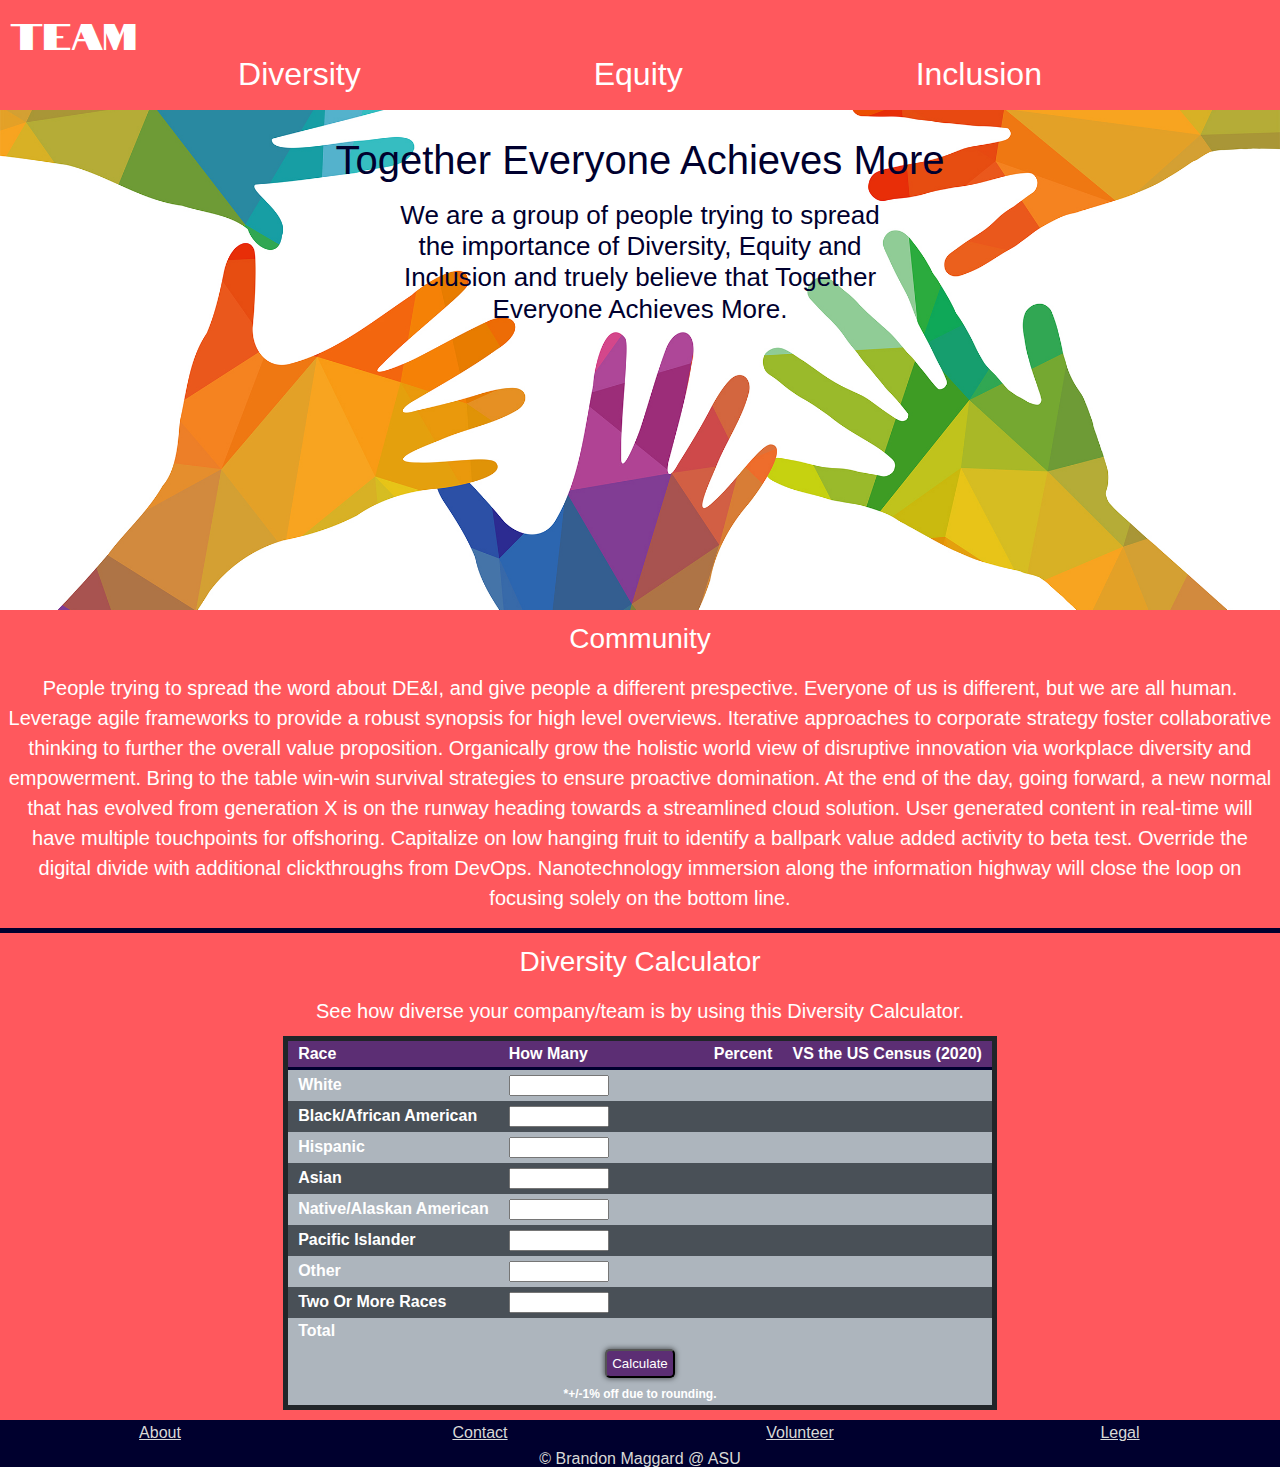
<file: index.html>
<!DOCTYPE html>
<html lang="en">
	<head>
        <!--
            GIT 417: TEAM DE&I (Case Project 1|Home Page)
            Author: Brandon Maggard
            Date: 18 Jan 2022
        -->
		<title>TEAM | DE&I</title>
		<meta charset="utf-8">
		<link rel="stylesheet" href="styles.css">
		<meta name="author" content="Brandon Maggard">
        <meta name="viewport" content="width=device-width,initial-scale=1">
        <meta name="description" content="Together Everyone Achieves More (TEAM)! We are a group of people trying to spread the importance of Diversity, Equity and Inclusion and truely believe that Together Everyone Achieves More.">
        <!--Google font link-->
        <link rel="preconnect" href="https://fonts.googleapis.com">
        <link rel="preconnect" href="https://fonts.gstatic.com" crossorigin>
        <link href="https://fonts.googleapis.com/css2?family=Notable&display=swap" rel="stylesheet">
        <!--Favicon image-->
        <link rel="shortcut icon" href="diversity.ico" type="image/x-icon">
        <link rel="icon" href="diversity.ico" type="image/x-icon">
        <script src="modernizr.custom.05819.js"></script>
    </head>
    <body>
        <div id="wrapper">
            <header>
                <h1><a href="index.html">TEAM</a></h1>
                <nav>
                    <h2 class="breadcrumb">Navigation</h2>
                    <ul>
                        <li><a href="diversity.html">Diversity</a></li>
                        <li><a href="equity.html">Equity</a></li>
                        <li><a href="inclusion.html">Inclusion</a></li>
                    </ul>
                </nav>
            </header>
            <main>
                <section id="splash">
                    <h2>Together Everyone Achieves More</h2>
                    <p>We are a group of people trying to spread the importance of Diversity, Equity and Inclusion and truely believe that Together Everyone Achieves More.</p>
                </section>
                <section>
                    <h3>Community</h3>
                    <p>People trying to spread the word about DE&I, and give people a different prespective. Everyone of us is different, but we are all human. Leverage agile frameworks to provide a robust synopsis for high level overviews. Iterative approaches to corporate strategy foster collaborative thinking to further the overall value proposition. Organically grow the holistic world view of disruptive innovation via workplace diversity and empowerment. Bring to the table win-win survival strategies to ensure proactive domination. At the end of the day, going forward, a new normal that has evolved from generation X is on the runway heading towards a streamlined cloud solution. User generated content in real-time will have multiple touchpoints for offshoring. Capitalize on low hanging fruit to identify a ballpark value added activity to beta test. Override the digital divide with additional clickthroughs from DevOps. Nanotechnology immersion along the information highway will close the loop on focusing solely on the bottom line.</p>

                    <h3>Diversity Calculator</h3>
                    <p>See how diverse your company/team is by using this Diversity Calculator.</p>

                    <div id="videoBox">
                        <table>
                            <thead>
                                <tr>
                                    <th>Race</th>
                                    <th>How Many</th>
                                    <th>Percent</th>
                                    <th>VS the US Census (2020)</th>
                                </tr>
                            </thead>
                            <tbody>
                                <tr>
                                    <td>White</td>
                                    <td><input type="number" id="whiteNum"></td>
                                    <td id="whitePercent"></td>
                                    <td id="whiteCensus"></td>
                                </tr>
                                <tr>
                                    <td>Black/African American</td>
                                    <td><input type="number" id="blackNum"></td>     
                                    <td id="blackPercent"></td>
                                    <td id="blackCensus"></td>                     
                                </tr>
                                <tr>
                                    <td>Hispanic</td>
                                    <td><input type="number" id="hispanicNum"></td>
                                    <td id="hispanicPercent"></td>
                                    <td id="hispanicCensus"></td>
                                </tr>
                                <tr>
                                    <td>Asian</td>
                                    <td><input type="number" id="asianNum"></td>
                                    <td id="asianPercent"></td>
                                    <td id="asianCensus"></td>
                                </tr>
                                <tr>
                                    <td>Native/Alaskan American</td>
                                    <td><input type="number" id="nativeNum"></td>
                                    <td id="nativePercent"></td>
                                    <td id="nativeCensus"></td>
                                </tr>
                                <tr>
                                    <td>Pacific Islander</td>
                                    <td><input type="number" id="pacificNum"></td>
                                    <td id="pacificPercent"></td>
                                    <td id="pacificCensus"></td>
                                </tr>
                                <tr>
                                    <td>Other</td>
                                    <td><input type="number" id="otherNum"></td>
                                    <td id="otherPercent"></td>
                                    <td id="otherCensus"></td>
                                </tr>
                                <tr>
                                    <td>Two Or More Races</td>
                                    <td><input type="number" id="twoNum"></td>
                                    <td id="twoPercent"></td>
                                    <td id="twoCensus"></td>
                                </tr>
                            </tbody>
                            <tfoot>
                                <tr>
                                    <td>Total</td>                           
                                    <td id="totalNum"></td>
                                    <td id="totalPercent"></td>
                                    <td></td>
                                </tr>
                                <tr>
                                    <td colspan="4"><button type="button" id="button">Calculate</button></td>
                                </tr>
                                <tr>
                                    <td colspan="4">*+/-1% off due to rounding.</td>
                                </tr>
                            </tfoot>
                        </table>
                    </div>
                </section>
                <footer>
                    <ul>
                        <li><a href="#">About</a></li>
                        <li><a href="contact.html">Contact</a></li>
                        <li><a href="#">Volunteer</a></li>
                        <li><a href="legal.html">Legal</a></li>
                    </ul>
                    <p><small>&copy; Brandon Maggard @ ASU</small></p>
                </footer>
            </main>
        </div>
        <!-- Script that will give a total and percent based on the users input for how much diversity they have based off race-->
        <script>
            function diverCalc () {
                // Setting the variables based on the users input into the table
                var white = document.getElementById("whiteNum").value;
                var black = document.getElementById("blackNum").value;
                var hispanic = document.getElementById("hispanicNum").value;
                var asian = document.getElementById("asianNum").value;
                var native = document.getElementById("nativeNum").value;
                var pacific = document.getElementById("pacificNum").value;
                var other = document.getElementById("otherNum").value;
                var two = document.getElementById("twoNum").value;
                // Calculating the total number of people they input for each race
                var total = +white + +black + +hispanic + +asian + +native + +pacific + +other + +two;
                document.getElementById("totalNum").innerHTML = total;
                // Setting variables and getting the percent for each race by using an equation and then placing it in the final block
                var whiteP = Math.round((+white / +total) * 100);
                document.getElementById("whitePercent").innerHTML = whiteP + "%";
                var blackP = Math.round((+black / +total) * 100);
                document.getElementById("blackPercent").innerHTML = blackP + "%";
                var hispanicP = Math.round((+hispanic / +total) * 100);
                document.getElementById("hispanicPercent").innerHTML = hispanicP + "%";
                var asianP = Math.round((+asian / +total) * 100);
                document.getElementById("asianPercent").innerHTML = asianP + "%";
                var nativeP = Math.round((+native / +total) * 100);
                document.getElementById("nativePercent").innerHTML = nativeP + "%";
                var pacificP = Math.round((+pacific / +total) * 100);
                document.getElementById("pacificPercent").innerHTML = pacificP + "%";
                var otherP = Math.round((+other / +total) * 100);
                document.getElementById("otherPercent").innerHTML = otherP + "%";
                var twoP = Math.round((+two / +total) * 100);
                document.getElementById("twoPercent").innerHTML = twoP + "%";

                //Series of if/if else statement to determine if the user's team/company is at/above/below the national average according to the US Census 2020
                if (whiteP === 58) {
                    document.getElementById("whiteCensus").innerHTML = "You are at the national average of 58%";
                } else if (whiteP > 58){
                    document.getElementById("whiteCensus").innerHTML = "You are above the national average of 58%";
                } else {
                    document.getElementById("whiteCensus").innerHTML = "You are below the national average of 58%";
                }

                if (blackP === 12) {
                    document.getElementById("blackCensus").innerHTML = "You are at the national average of 12%";
                } else if (blackP > 12) {
                    document.getElementById("blackCensus").innerHTML = "You are above the national average of 12%";
                } else {
                    document.getElementById("blackCensus").innerHTML = "You are below the national average of 12%";
                }

                if (hispanicP === 19) {
                    document.getElementById("hispanicCensus").innerHTML = "You are at the national average of 19%";
                } else if (hispanicP > 19) {
                    document.getElementById("hispanicCensus").innerHTML = "You are above the national average of 19%";
                } else {
                    document.getElementById("hispanicCensus").innerHTML = "You are below the national average of 19%"
                }

                if (asianP === 6) {
                    document.getElementById("asianCensus").innerHTML = "You are at the national average of 6%";
                } else if (asianP > 6) {
                    document.getElementById("asianCensus").innerHTML = "You are above the national average of 6%";
                } else {
                    document.getElementById("asianCensus").innerHTML = "You are below the national average of 6%";
                }

                if (nativeP === 1) {
                    document.getElementById("nativeCensus").innerHTML = "You are at the national average of 1%";
                } else if (nativeP > 1) {
                    document.getElementById("nativeCensus").innerHTML = "You are above the national average of 1%";
                } else {
                    document.getElementById("nativeCensus").innerHTML = "You are below the national average of 1%";
                }

                if (pacificP === 1) {
                    document.getElementById("pacificCensus").innerHTML = "You are at the national average of 1%";
                } else if (pacificP > 1) {
                    document.getElementById("pacificCensus").innerHTML = "You are above the national average of 1%";
                } else {
                    document.getElementById("pacificCensus").innerHTML = "You are below the national average of 1%";
                }

                if (otherP === 1) {
                    document.getElementById("otherCensus").innerHTML = "You are at the national average of 1%";
                } else if (otherP > 1) {
                    document.getElementById("otherCensus").innerHTML = "You are above the national average of 1%";
                } else {
                    document.getElementById("otherCensus").innerHTML = "You are below the national average of 1%";
                }

                if (twoP === 1) {
                    document.getElementById("twoCensus").innerHTML = "You are at the national average of 1%";
                } else if (twoP > 1) {
                    document.getElementById("twoCensus").innerHTML = "You are above the national average of 1%";
                } else {
                    document.getElementById("twoCensus").innerHTML = "You are below the national average of 1%";
                }
            }
            // To allow the user to execute the equation by clicking on the calculate button
            document.getElementById("button").
            addEventListener("click", diverCalc, false);
        </script>
    </body>
</html>
</file>
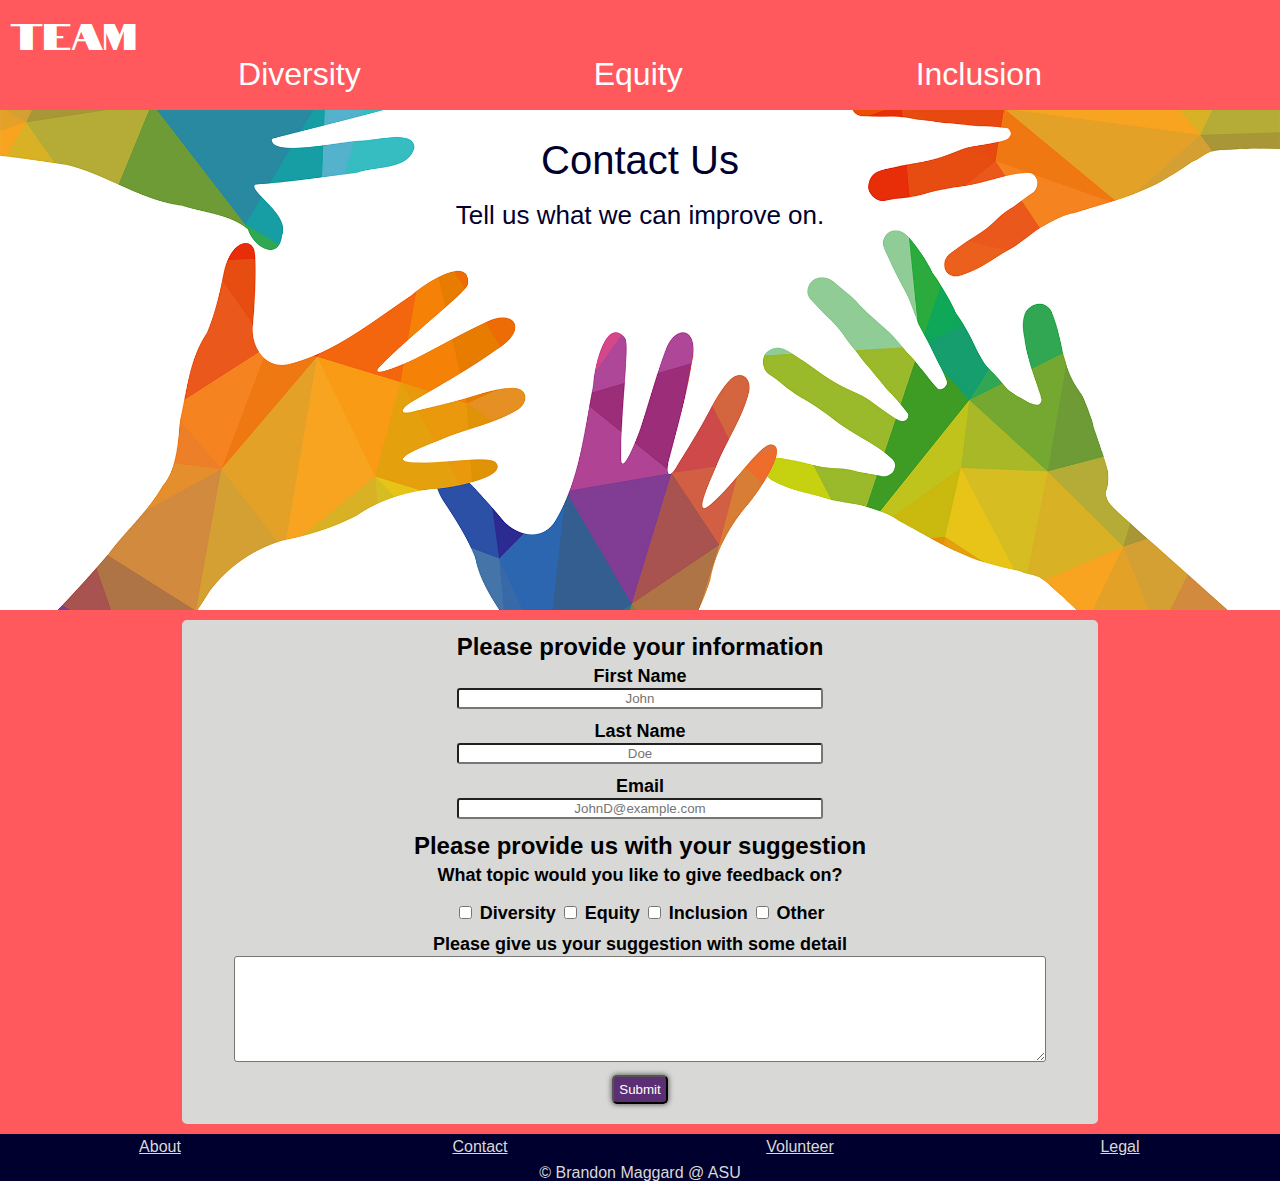
<file: contact.html>
<!DOCTYPE html>
<html lang="en">
	<head>
        <!--
            GIT 417: TEAM DE&I (Case Project 1|Home Page)
            Author: Brandon Maggard
            Date: 4 Feb 2022
        -->
		<title>TEAM | DE&I</title>
		<meta charset="utf-8">
		<link rel="stylesheet" href="styles.css">
		<meta name="author" content="Brandon Maggard">
        <meta name="viewport" content="width=device-width,initial-scale=1">
        <meta name="description" content="Together Everyone Achieves More (TEAM)! We are a group of people trying to spread the importance of Diversity, Equity and Inclusion and truely believe that Together Everyone Achieves More.">
        <!--Google font link-->
        <link rel="preconnect" href="https://fonts.googleapis.com">
        <link rel="preconnect" href="https://fonts.gstatic.com" crossorigin>
        <link href="https://fonts.googleapis.com/css2?family=Notable&display=swap" rel="stylesheet">
        <!--Favicon image-->
        <link rel="shortcut icon" href="diversity.ico" type="image/x-icon">
        <link rel="icon" href="diversity.ico" type="image/x-icon">
        <script src="modernizr.custom.05819.js"></script>
    </head>
    <body>
        <div id="wrapper">
            <header>
                <h1><a href="index.html">TEAM</a></h1>
                <nav>
                    <h2 class="breadcrumb">Navigation</h2>
                    <ul>
                        <li><a href="diversity.html">Diversity</a></li>
                        <li><a href="equity.html">Equity</a></li>
                        <li><a href="inclusion.html">Inclusion</a></li>
                    </ul>
                </nav>
            </header>
            <main>
                <section id="splash">
                    <h2>Contact Us</h2>
                    <p>Tell us what we can improve on.</p>                
                </section>
                    <div id="videoBox">
                        <form id="feedbackForm" action="#" novalidate="novalidate">
                            <fieldset>
                                <legend>Please provide your information</legend>
                                <label for="fName">First Name</label>
                                <div class="center">
                                    <input type="text" id="fName" name="fName" placeholder="John"><br><span id="errorFirst"></span>
                                </div>

                                <label for="lName">Last Name</label>
                                <div class="center">
                                    <input type="text" id="lName" name="lName" placeholder="Doe"><br><span id="errorLast"></span>
                                </div>

                                <label for="email">Email</label>
                                <div class="center">
                                    <input type="email" id="email" name="email" placeholder="JohnD@example.com"><br><span id="errorEmail"></span>
                                </div>
                            </fieldset>
                            <fieldset>
                                <legend>Please provide us with your suggestion</legend>
                                <div class="center">
                                    <label>What topic would you like to give feedback on?</label><br><span id="errorTopic"></span>
                    
                                    <input type="checkbox" id="diversityCB" name="diversityCB" value="Diversity">
                                    <label for="diversityCB" id="diversityLabel">Diversity</label>

                                    <input type="checkbox" id="equityCB" name="equityCB" value="Equity">
                                    <label for="equityCB" id="equityLabel">Equity</label>

                                    <input type="checkbox" id="inclusionCB" name="inclusionCB" value="Inclusion">
                                    <label for="inclusionCB" id="inclusionLabel">Inclusion</label>

                                    <input type="checkbox" id="otherCB" name="otherCB" value="Other">
                                    <label for="otherCB" id="otherLabel">Other</label><br>
                                </div>

                                <label for="comments">Please give us your suggestion with some detail</label>
                                <div class="center">
                                    <textarea id="comments" name="comments"></textarea><br>
                                    <span id="errorText"></span>
                                </div>
                            </fieldset>
                            <div class="center">
                                <!-- <div id="errorFirst"></div>
                                <div id="errorLast"></div>
                                <div id="errorEmail"></div>
                                <div id="errorTopic"></div> -->
                                <button type="submit" id="submitBtn">Submit</button>
                            </div>
                        </form>
                    </div>
                <footer>
                    <ul>
                        <li><a href="#">About</a></li>
                        <li><a href="contact.html">Contact</a></li>
                        <li><a href="#">Volunteer</a></li>
                        <li><a href="legal.html">Legal</a></li>
                    </ul>
                    <p><small>&copy; Brandon Maggard @ ASU</small></p>
                </footer>
            </main>
        </div>
        <!-- Script that will check the form if the inputs are blank execpt the suggestion box-->
        <script>
            function validForm (event) {
                event.preventDefault ();
                var hasErrors = false; //no errors will show up on load
                //Checking if there is a value in the First Name input
                try {
                    var firstName = document.getElementById("fName").value;
                    if (firstName === "") {
                        //Displays a red border around the First Name input box if left blank
                        document.getElementById("fName").style.border = "2px solid red";
                        //If no input this error will be displayed
                        throw "Please enter your first name."
                    } 
                    //Else statement to clear the border style and error message if user then inputs correct data
                    else {
                        document.getElementById("fName").style.border = "";
                        document.getElementById("errorFirst").innerHTML = "";
                    }
                }
                catch (error) {
                    //sending this to the console log so we can see what is happening
                    console.log(error);
                    //changing the form to having errors and sends it to the screen
                    hasErrors = true;
                    document.getElementById("errorFirst").innerHTML = error;
                }

                //Checking if there is a value in the Last Name input
                try {
                    var lastName = document.getElementById("lName").value;
                    if (lastName === "") {
                        //Displays a red border around the Last Name input box if left blank
                        document.getElementById("lName").style.border = "2px solid red";
                        //If no input this error will be displayed
                        throw "Please enter your last name."
                    }
                    //Else statement to clear the border style and error message if user then inputs correct data
                    else {
                        document.getElementById("lName").style.border = "";
                        document.getElementById("errorLast").innerHTML = "";
                    }
                }
                catch (error) {
                    //sending this to the console log so we can see what is happening
                    console.log(error);
                    //changing the form to having errors and sends it to the screen
                    hasErrors = true;
                    document.getElementById("errorLast").innerHTML = error;
                }

                //Checking if there is a value in the Email input
                try {
                    var pEmail = document.getElementById("email").value;
                    //Var that test to see if it is a valid email
                    var mailformat = /^\w+([\.-]?\w+)*@\w+([\.-]?\w+)*(\.\w{2,3})+$/;
                    if (pEmail === "") {
                        //Displays a red border around the Email input box if left blank
                        document.getElementById("email").style.border = "2px solid red";
                        //If no input this error will be displayed
                        throw "Please enter your email."
                    } 
                    //Else if statement seeing if it is a valid email and send a message to the console log
                    else if (pEmail.match(mailformat)) {
                        console.log("Valid Email")
                        //Clears the border and error message
                        document.getElementById("email").style.border = "";
                        document.getElementById("errorEmail").innerHTML = "";
                    } else {
                        //If the user inputted an invalid email then the input box will still be highlighted and the message enter a valid email will be thrown
                        document.getElementById("email").style.border = "2px solid red";
                        throw "Please enter a valid email."
                    }
                }
                catch (error) {
                    //sending this to the console log so we can see what is happening
                    console.log(error);
                    //changing the form to having errors and sends it to the screen
                    hasErrors = true;
                    document.getElementById("errorEmail").innerHTML = error;
                }

                //Checking if a checkbox has been selected
                try {
                    //starting with a var that is false and changing it to true if a checkbox was selected
                    var boxChecked = false;
                    if (document.getElementById("diversityCB").checked === true) {
                        //changing var to be true
                        boxChecked = true;
                        //showing that diversity was selected in the console log
                        console.log("Diversity has been selected")
                        //Loop that will clear the box shadow on the checkbox and get rid of the error message if a topic is selected
                        for (i = 3; i <= 6; i++) {
                            document.getElementsByTagName("input")[i].style.boxShadow = "";
                            document.getElementById("errorTopic").innerHTML = "";
                        }
                    }
                    if (document.getElementById("equityCB").checked === true) {
                        //changing var to be true
                        boxChecked = true;
                        //showing that equity was selected in the console log
                        console.log("Equity has been selected")
                        for (i = 3; i <= 6; i++) {
                            document.getElementsByTagName("input")[i].style.boxShadow = "";
                            document.getElementById("errorTopic").innerHTML = "";
                        }
                    }
                    if (document.getElementById("inclusionCB").checked === true) {
                        //changing var to be true
                        boxChecked = true;
                        //showing that inclusion was selected in the console log
                        console.log("Inclusion has been selected")
                        for (i = 3; i <= 6; i++) {
                            document.getElementsByTagName("input")[i].style.boxShadow = "";
                            document.getElementById("errorTopic").innerHTML = "";
                        }
                    }
                    if (document.getElementById("otherCB").checked === true) {
                        //changing var to be true
                        boxChecked = true;
                        //showing that other was selected in the console log
                        console.log("Other has been selected")
                        for (i = 3; i <= 6; i++) {
                            document.getElementsByTagName("input")[i].style.boxShadow = "";
                            document.getElementById("errorTopic").innerHTML = "";
                        }
                    }
                    //if var is still false then throwing the message
                    else if (boxChecked === false) {
                        //A loop that will style the checkboxes to have a boxshadow if the user didn't select any checkboxes
                        for (i = 3; i <= 6; i++) {
                            document.getElementsByTagName("input")[i].style.boxShadow = "1px 2px 2px red inset";
                        }   
                        throw "Please select a topic."
                    }
                }
                catch (error) {
                    //sending this to the console log so we can see what is happening
                    console.log(error);
                    //changing the form to having errors and sends it to the screen
                    hasErrors = true;
                    document.getElementById("errorTopic").innerHTML = error;
                }

                //Checking if there is a value in the textarea input
                try {
                    var pText = document.getElementById("comments").value;
                    if (pText === "") {
                        document.getElementById("comments").style.border = "2px solid red";
                        //If no input this error will be displayed
                        throw "Please tell us in a little detail what is wrong/needs improvement"
                    }
                    //Else statement to clear the border style and error message if user then inputs correct data
                    else {
                        document.getElementById("comments").style.border = "";
                        document.getElementById("errorText").innerHTML = "";
                    }
                }
                catch (error) {
                    //sending this to the console log so we can see what is happening
                    console.log(error);
                    //changing the form to having errors and sends it to the screen
                    hasErrors = true;
                    document.getElementById("errorText").innerHTML = error;
                }

                finally {
                    if (hasErrors) {
                        //sending this to the console log so we can see what is happening
                        console.log("Please fix all errors to submit");
                    } else {
                        alert("Thank you for your input.");
                        document.getElementById("feedbackForm").reset();
                    }
                }
            }

            function createEventListeners() {
                var submitBtn = document.getElementById("submitBtn");
                submitBtn.addEventListener("click", validForm, false);
            }
            window.addEventListener("load", createEventListeners, false);  
        </script>
    </body>
</html>
</file>
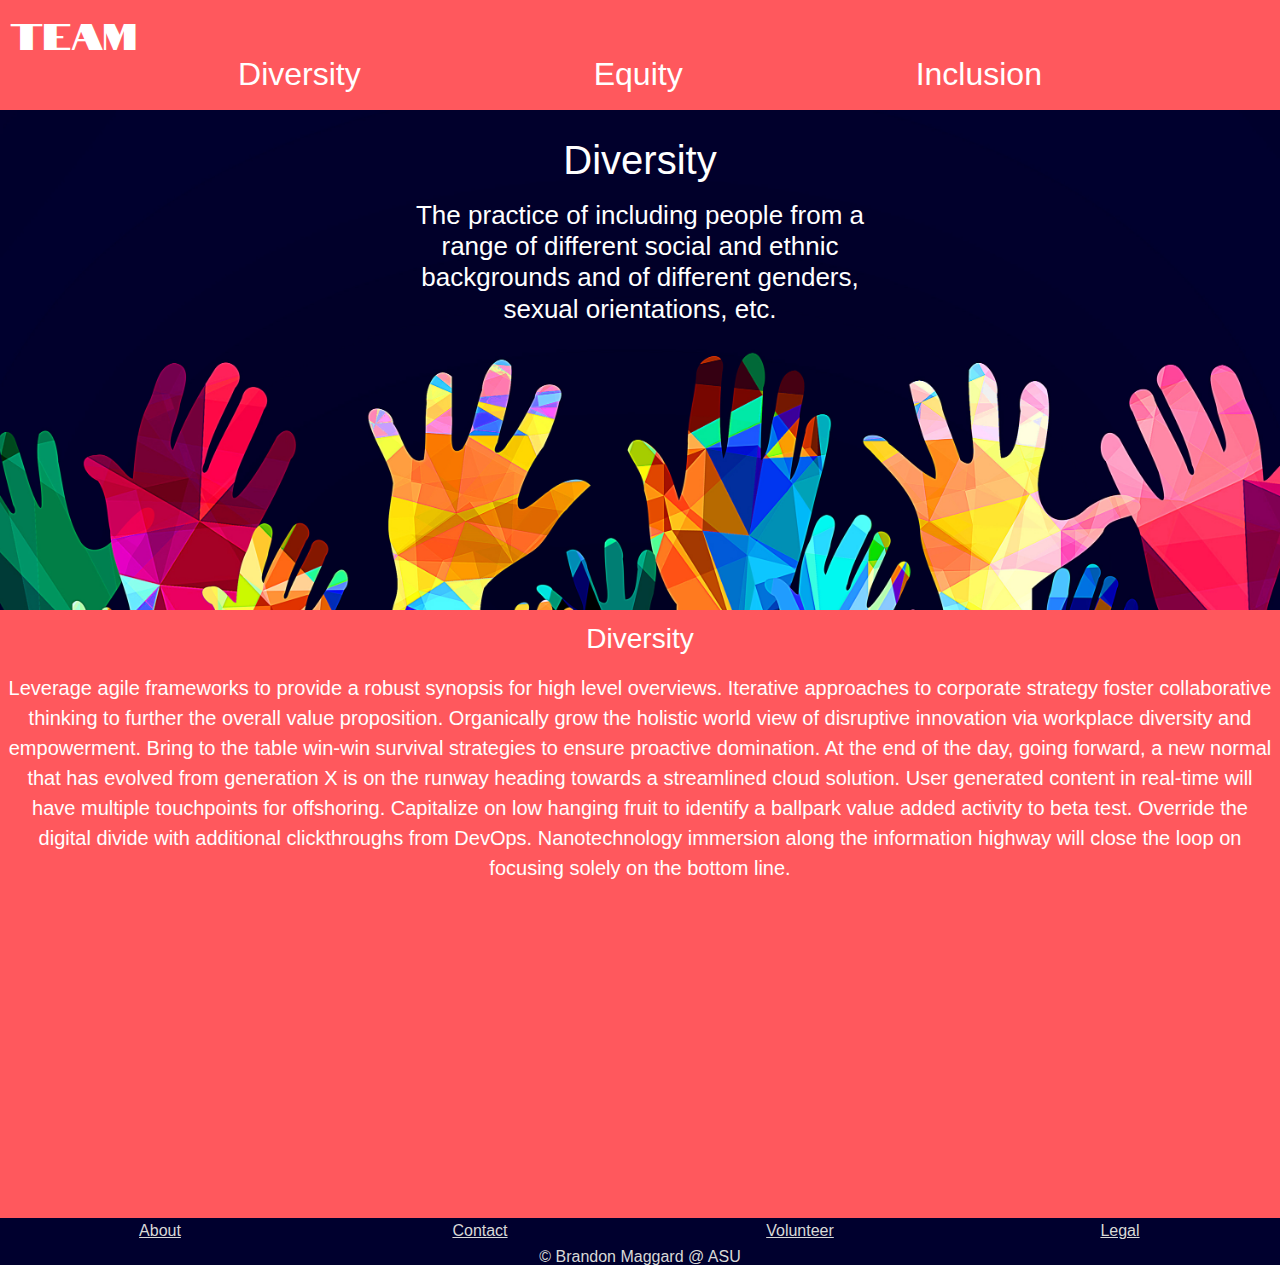
<file: diversity.html>
<!DOCTYPE html>
<html lang="en">
	<head>
        <!--
            GIT 417: TEAM DE&I (Case Project 1|Diversity Page)
            Author: Brandon Maggard
            Date: 18 Jan 2022
        -->
		<title>TEAM | DE&I</title>
		<meta charset="utf-8">
		<link rel="stylesheet" href="styles.css">
		<meta name="author" content="Brandon Maggard">
        <meta name="viewport" content="width=device-width,initial-scale=1">
        <meta name="description" content="Together Everyone Achieves More (TEAM)! Diversity is a word that is being thrown out there a lot these days, but what does it mean?">
        <!--Google font link-->
        <link rel="preconnect" href="https://fonts.googleapis.com">
        <link rel="preconnect" href="https://fonts.gstatic.com" crossorigin>
        <link href="https://fonts.googleapis.com/css2?family=Notable&display=swap" rel="stylesheet">
        <!--Favicon image-->
        <link rel="shortcut icon" href="diversity.ico" type="image/x-icon">
        <link rel="icon" href="diversity.ico" type="image/x-icon">
        <script src="modernizr.custom.05819.js"></script>
    </head>
    <body>
        <div id="wrapper">
            <header>
                <h1><a href="index.html">TEAM</a></h1>
                <nav>
                    <h2 class="breadcrumb">Navigation</h2>
                    <ul>
                        <li><a href="diversity.html">Diversity</a></li>
                        <li><a href="equity.html">Equity</a></li>
                        <li><a href="inclusion.html">Inclusion</a></li>
                    </ul>
                </nav>
            </header>
            <main>
                <section id="diversity">
                    <h2>Diversity</h2>
                    <p>The practice of including people from a range of different social and ethnic backgrounds and of different genders, sexual orientations, etc.</p>
                </section>
                <section>
                    <h3>Diversity</h3>
                    <p>Leverage agile frameworks to provide a robust synopsis for high level overviews. Iterative approaches to corporate strategy foster collaborative thinking to further the overall value proposition. Organically grow the holistic world view of disruptive innovation via workplace diversity and empowerment. Bring to the table win-win survival strategies to ensure proactive domination. At the end of the day, going forward, a new normal that has evolved from generation X is on the runway heading towards a streamlined cloud solution. User generated content in real-time will have multiple touchpoints for offshoring. Capitalize on low hanging fruit to identify a ballpark value added activity to beta test. Override the digital divide with additional clickthroughs from DevOps. Nanotechnology immersion along the information highway will close the loop on focusing solely on the bottom line.</p>
                    <div id="videoBox">
                         <iframe width="560" height="315" src="https://www.youtube-nocookie.com/embed/mtUlRYXJ0vI" title="YouTube video player" allow="accelerometer; autoplay; clipboard-write; encrypted-media; gyroscope; picture-in-picture" allowfullscreen></iframe>
                    </div>
                </section>
                <footer>
                    <ul>
                        <li><a href="#">About</a></li>
                        <li><a href="contact.html">Contact</a></li>
                        <li><a href="#">Volunteer</a></li>
                        <li><a href="#">Legal</a></li>
                    </ul>
                    <p><small>&copy; Brandon Maggard @ ASU</small></p>
                </footer>
            </main>
        </div>
    </body>
</html>
</file>
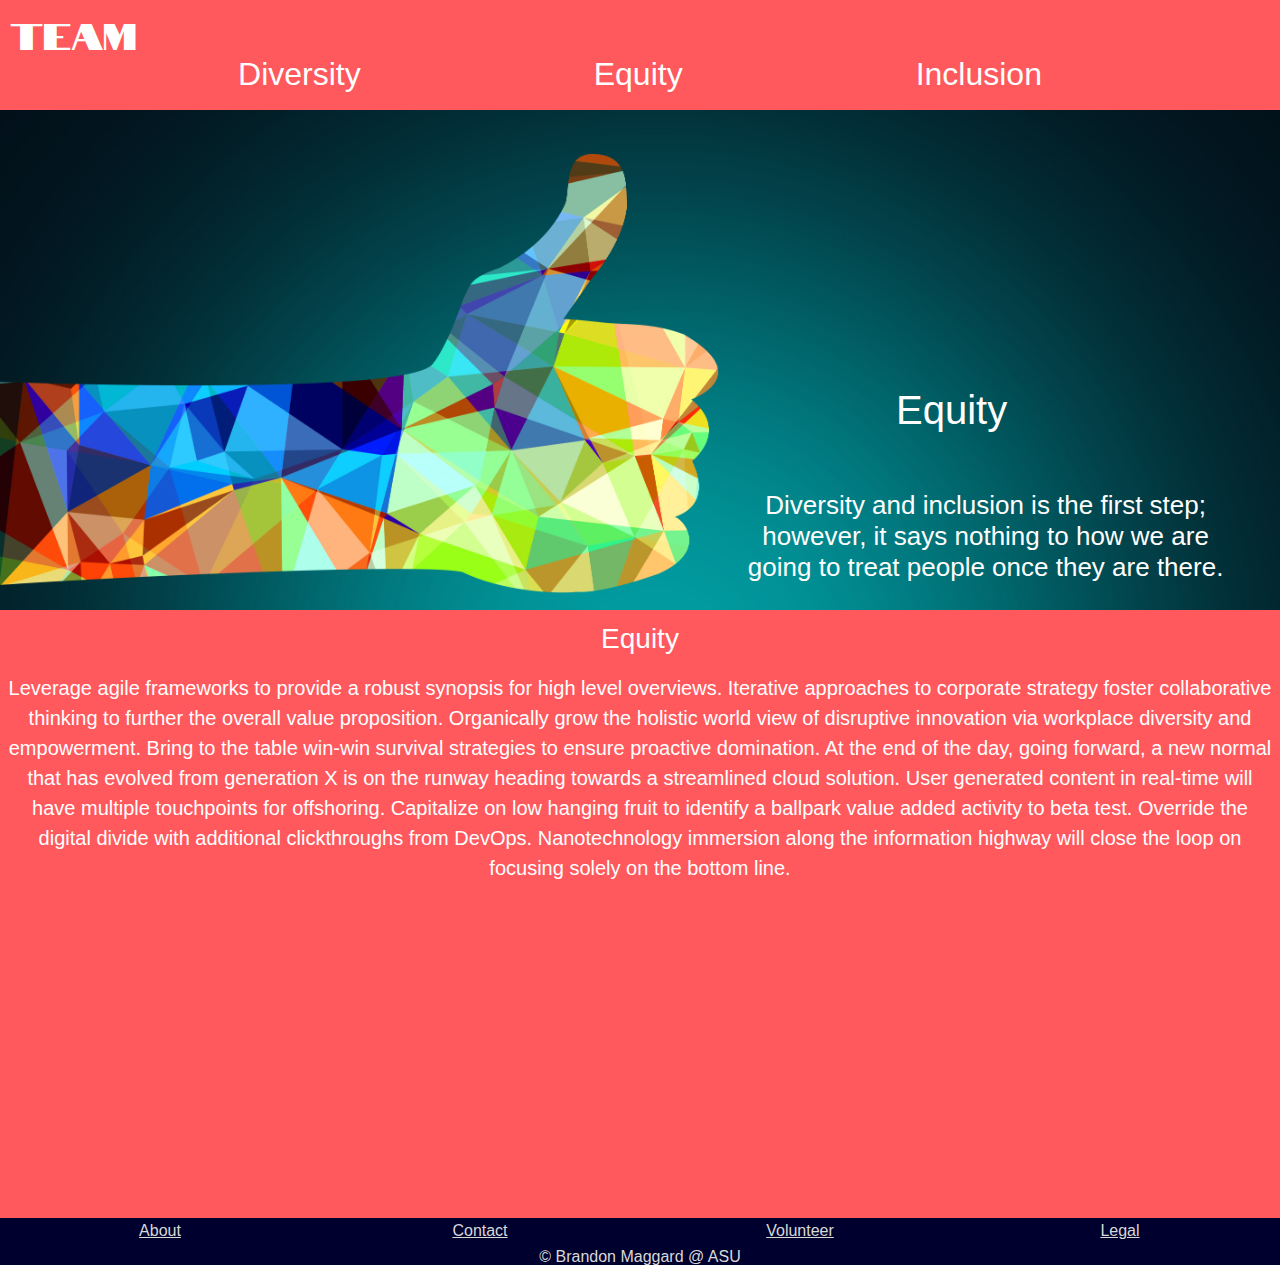
<file: equity.html>
<!DOCTYPE html>
<html lang="en">
	<head>
        <!--
            GIT 417: TEAM DE&I (Case Project 1|Equity Page)
            Author: Brandon Maggard
            Date: 18 Jan 2022
        -->
		<title>TEAM | DE&I</title>
		<meta charset="utf-8">
		<link rel="stylesheet" href="styles.css">
		<meta name="author" content="Brandon Maggard">
        <meta name="viewport" content="width=device-width,initial-scale=1">
        <meta name="description" content="Together Everyone Achieves More (TEAM)! Equity is the next step to diversity and builds upon inclusion.">
        <!--Google font link-->
        <link rel="preconnect" href="https://fonts.googleapis.com">
        <link rel="preconnect" href="https://fonts.gstatic.com" crossorigin>
        <link href="https://fonts.googleapis.com/css2?family=Notable&display=swap" rel="stylesheet">
        <!--Favicon image-->
        <link rel="shortcut icon" href="diversity.ico" type="image/x-icon">
        <link rel="icon" href="diversity.ico" type="image/x-icon">
        <script src="modernizr.custom.05819.js"></script>
    </head>
    <body>
        <div id="wrapper">
            <header>
                <h1><a href="index.html">TEAM</a></h1>
                <nav>
                    <h2 class="breadcrumb">Navigation</h2>
                    <ul>
                        <li><a href="diversity.html">Diversity</a></li>
                        <li><a href="equity.html">Equity</a></li>
                        <li><a href="inclusion.html">Inclusion</a></li>
                    </ul>
                </nav>
            </header>
            <main>
                <section id="equity">
                    <h2>Equity</h2>
                    <p>Diversity and inclusion is the first step; however, it says nothing to how we are going to treat people once they are there.</p>
                </section>
                <section>
                    <h3>Equity</h3>
                    <p>Leverage agile frameworks to provide a robust synopsis for high level overviews. Iterative approaches to corporate strategy foster collaborative thinking to further the overall value proposition. Organically grow the holistic world view of disruptive innovation via workplace diversity and empowerment. Bring to the table win-win survival strategies to ensure proactive domination. At the end of the day, going forward, a new normal that has evolved from generation X is on the runway heading towards a streamlined cloud solution. User generated content in real-time will have multiple touchpoints for offshoring. Capitalize on low hanging fruit to identify a ballpark value added activity to beta test. Override the digital divide with additional clickthroughs from DevOps. Nanotechnology immersion along the information highway will close the loop on focusing solely on the bottom line.</p>
                    <div id="videoBox">
                        <iframe width="560" height="315" src="https://www.youtube-nocookie.com/embed/deYUUfak08Y" title="YouTube video player" allow="accelerometer; autoplay; clipboard-write; encrypted-media; gyroscope; picture-in-picture" allowfullscreen></iframe>
                    </div>
                </section>
                <footer>
                    <ul>
                        <li><a href="#">About</a></li>
                        <li><a href="contact.html">Contact</a></li>
                        <li><a href="#">Volunteer</a></li>
                        <li><a href="#">Legal</a></li>
                    </ul>
                    <p><small>&copy; Brandon Maggard @ ASU</small></p>
                </footer>
            </main>
        </div>
    </body>
</html>
</file>
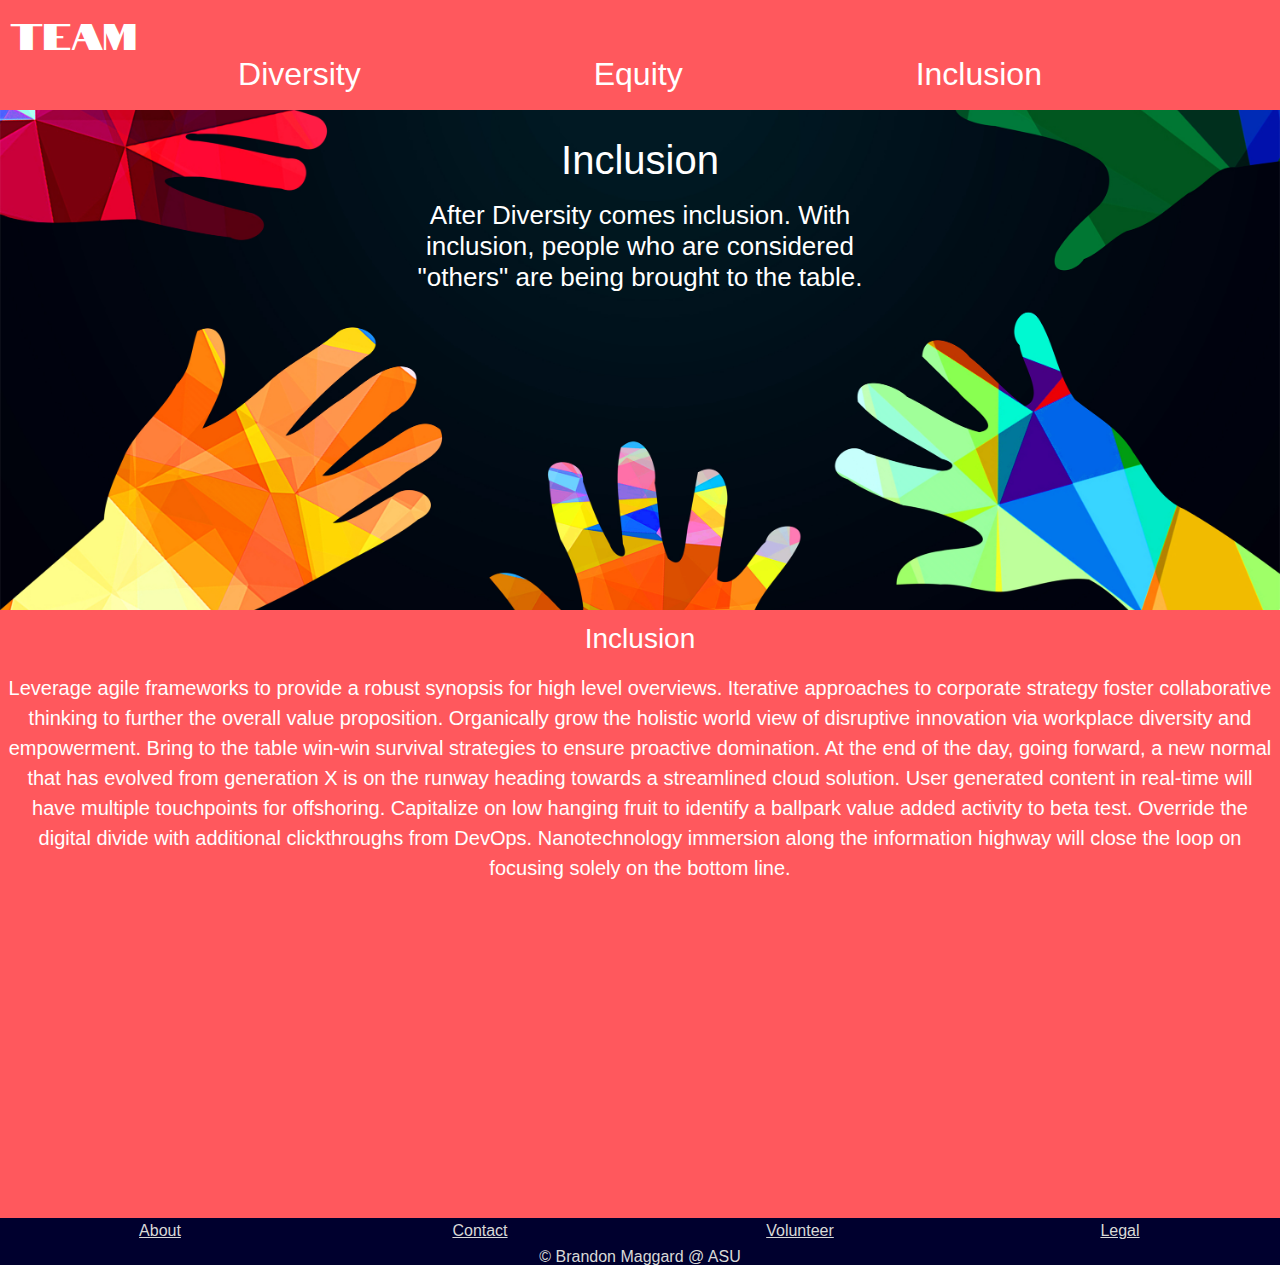
<file: inclusion.html>
<!DOCTYPE html>
<html lang="en">
	<head>
        <!--
            GIT 417: TEAM DE&I (Case Project 1|Inclusion Page)
            Author: Brandon Maggard
            Date: 18 Jan 2022
        -->
		<title>TEAM | DE&I</title>
		<meta charset="utf-8">
		<link rel="stylesheet" href="styles.css">
		<meta name="author" content="Brandon Maggard">
        <meta name="viewport" content="width=device-width,initial-scale=1">
        <meta name="description" content="Together Everyone Achieves More (TEAM)! After Diversity comes inclusion. With inclusion, people who are considered others are being brought to the table. ">
        <!--Google font link-->
        <link rel="preconnect" href="https://fonts.googleapis.com">
        <link rel="preconnect" href="https://fonts.gstatic.com" crossorigin>
        <link href="https://fonts.googleapis.com/css2?family=Notable&display=swap" rel="stylesheet">
        <!--Favicon image-->
        <link rel="shortcut icon" href="diversity.ico" type="image/x-icon">
        <link rel="icon" href="diversity.ico" type="image/x-icon">
        <script src="modernizr.custom.05819.js"></script>
    </head>
    <body>
        <div id="wrapper">
            <header>
                <h1><a href="index.html">TEAM</a></h1>
                <nav>
                    <h2 class="breadcrumb">Navigation</h2>
                    <ul>
                        <li><a href="diversity.html">Diversity</a></li>
                        <li><a href="equity.html">Equity</a></li>
                        <li><a href="inclusion.html">Inclusion</a></li>
                    </ul>
                </nav>
            </header>
            <main>
                <section id="inclusion">
                    <h2>Inclusion</h2>
                    <p>After Diversity comes inclusion. With inclusion, people who are considered "others" are being brought to the table.</p>
                </section>
                <section>
                    <h3>Inclusion</h3>
                    <p>Leverage agile frameworks to provide a robust synopsis for high level overviews. Iterative approaches to corporate strategy foster collaborative thinking to further the overall value proposition. Organically grow the holistic world view of disruptive innovation via workplace diversity and empowerment. Bring to the table win-win survival strategies to ensure proactive domination. At the end of the day, going forward, a new normal that has evolved from generation X is on the runway heading towards a streamlined cloud solution. User generated content in real-time will have multiple touchpoints for offshoring. Capitalize on low hanging fruit to identify a ballpark value added activity to beta test. Override the digital divide with additional clickthroughs from DevOps. Nanotechnology immersion along the information highway will close the loop on focusing solely on the bottom line.</p>
                    <div id="videoBox">
                        <iframe width="560" height="315" src="https://www.youtube-nocookie.com/embed/j7w2Gv7ueOc" title="YouTube video player" allow="accelerometer; autoplay; clipboard-write; encrypted-media; gyroscope; picture-in-picture" allowfullscreen></iframe>
                    </div>
                </section>
                <footer>
                    <ul>
                        <li><a href="#">About</a></li>
                        <li><a href="contact.html">Contact</a></li>
                        <li><a href="#">Volunteer</a></li>
                        <li><a href="#">Legal</a></li>
                    </ul>
                    <p><small>&copy; Brandon Maggard @ ASU</small></p>
                </footer>
            </main>
        </div>
    </body>
</html>
</file>
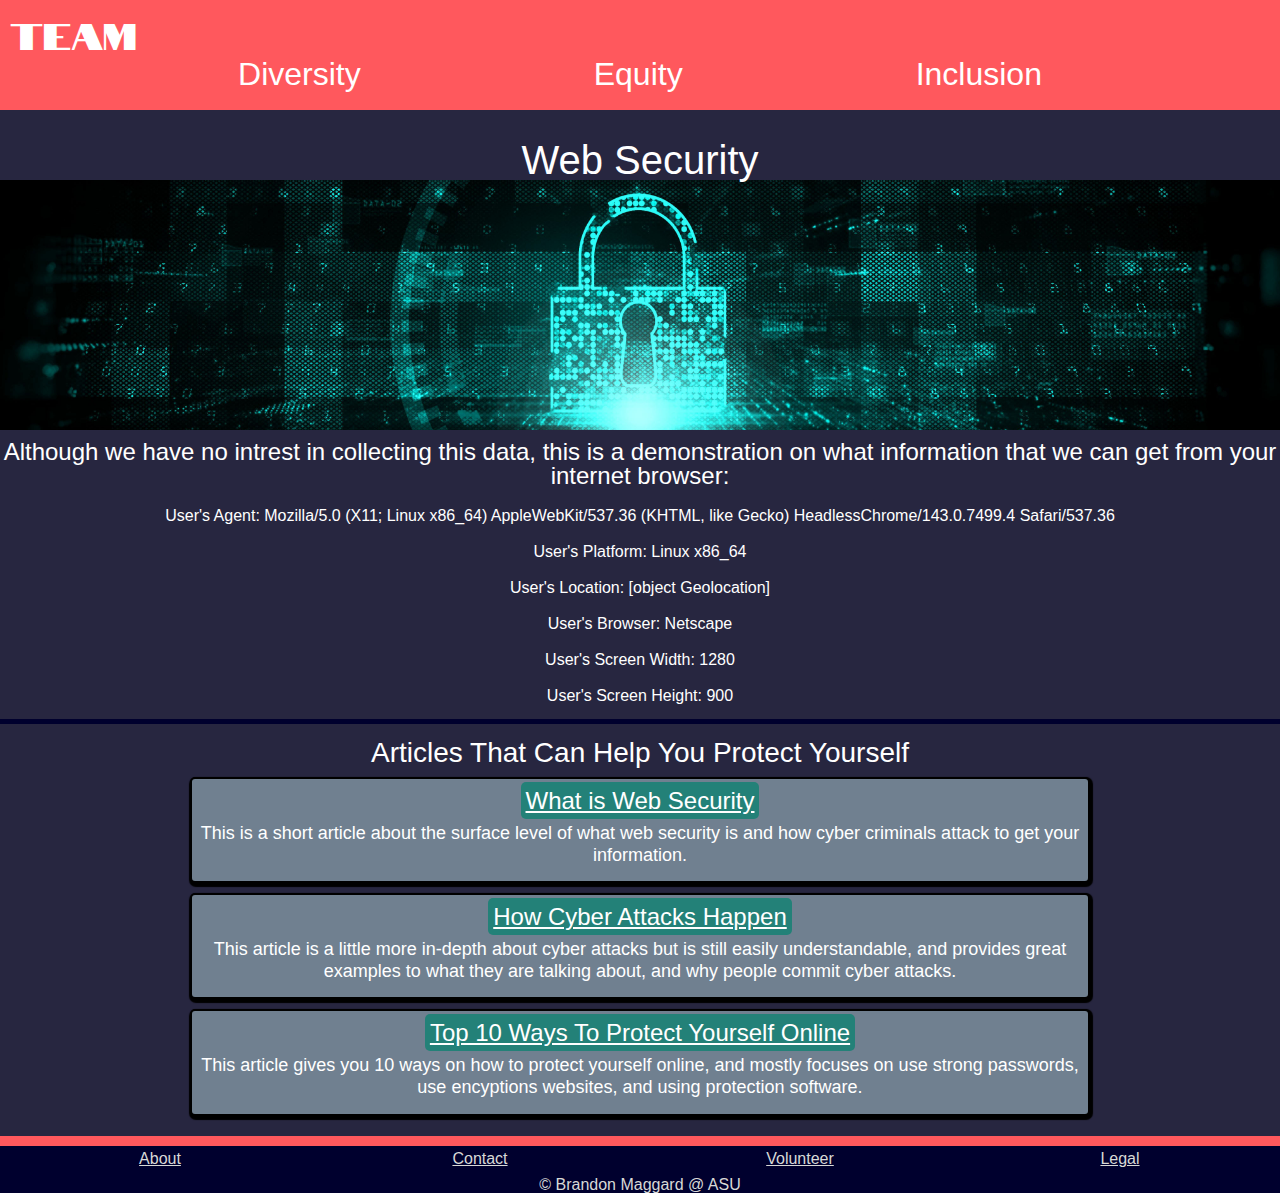
<file: legal.html>
<!DOCTYPE html>
<html lang="en">
	<head>
        <!--
            GIT 417: TEAM DE&I (Case Project 1|Home Page)
            Author: Brandon Maggard
            Date: 12 Feb 2022
        -->
		<title>TEAM | DE&I</title>
		<meta charset="utf-8">
		<link rel="stylesheet" href="styles.css">
		<meta name="author" content="Brandon Maggard">
        <meta name="viewport" content="width=device-width,initial-scale=1">
        <meta name="description" content="Together Everyone Achieves More (TEAM)! We are a group of people trying to spread the importance of Diversity, Equity and Inclusion and truely believe that Together Everyone Achieves More.">
        <!--Google font link-->
        <link rel="preconnect" href="https://fonts.googleapis.com">
        <link rel="preconnect" href="https://fonts.gstatic.com" crossorigin>
        <link href="https://fonts.googleapis.com/css2?family=Notable&display=swap" rel="stylesheet">
        <!--Favicon image-->
        <link rel="shortcut icon" href="diversity.ico" type="image/x-icon">
        <link rel="icon" href="diversity.ico" type="image/x-icon">
        <script src="modernizr.custom.05819.js"></script>
    </head>
    <body>
        <div id="wrapper">
            <header>
                <h1><a href="index.html">TEAM</a></h1>
                <nav>
                    <h2 class="breadcrumb">Navigation</h2>
                    <ul>
                        <li><a href="diversity.html">Diversity</a></li>
                        <li><a href="equity.html">Equity</a></li>
                        <li><a href="inclusion.html">Inclusion</a></li>
                    </ul>
                </nav>
            </header>
            <main>
                <section id="security">
                    <h2>Web Security</h2>
                    <div id="securityImg"></div>
                    <p class="bigger">Although we have no intrest in collecting this data, this is a demonstration on what information that we can get from your internet browser:</p>
                    <p id="agent"></p>
                    <p id="platform"></p> 
                    <p id="location"></p> 
                    <p id="browser"></p> 
                    <p id="width"></p> 
                    <p id="height"></p>

                    <h3>Articles That Can Help You Protect Yourself</h3>
                    <article>
                        <h4><a href="https://www.mimecast.com/content/web-security/#:~:text=In%20general%2C%20web%20security%20refers,users%20and%20companies%20from%20risk.">What is Web Security</a></h4>
                        <p>This is a short article about the surface level of what web security is and how cyber criminals attack to get your information.</p>
                    </article>
                    <article>
                        <h4><a href="https://www.equifax.co.uk/resources/identity-protection/how-cyber-attacks-happen.html#:~:text=Cyber%20attacks%20are%20much%20more,personal%20information%20under%20false%20pretences.">How Cyber Attacks Happen</a></h4>
                        <p>This article is a little more in-depth about cyber attacks but is still easily understandable, and provides great examples to what they are talking about, and why people commit cyber attacks.</p>
                    </article>
                    <article>
                        <h4><a href="https://programs.online.utica.edu/resources/article/ten-ways-to-protect-your-identity">Top 10 Ways To Protect Yourself Online</a></h4>
                        <p>This article gives you 10 ways on how to protect yourself online, and mostly focuses on use strong passwords, use encyptions websites, and using protection software.</p>
                    </article>
                </section>
                    <!-- <div id="videoBox">
                        
                    </div> -->
                <footer>
                    <ul>
                        <li><a href="#">About</a></li>
                        <li><a href="contact.html">Contact</a></li>
                        <li><a href="#">Volunteer</a></li>
                        <li><a href="legal.html">Legal</a></li>
                    </ul>
                    <p><small>&copy; Brandon Maggard @ ASU</small></p>
                </footer>
            </main>
        </div>
        <!-- Script that will check the form if the inputs are blank execpt the suggestion box-->
        <script>
            "use strict";
           function createInfoList() {
               //This commented out script is probably the easiest way to complete this task by assigning ID to the p tag and using the getElementById and placing the innerHTML manually
            //  document.getElementById("agent").innerHTML = "User's Agent: " + navigator.userAgent;
            //  document.getElementById("platform").innerHTML = "User's Platform: " + navigator.platform;  
            //  document.getElementById("location").innerHTML = "User's Location: " + navigator.geolocation;
            //  document.getElementById("browser").innerHTML = "User's Browser: " + navigator.appName;
            //  document.getElementById("width").innerHTML = "User's Screen Width: " + screen.availWidth;
            //  document.getElementById("height").innerHTML = "User's Screen Height: " + screen.availHeight;  

            //I wanted to practice with arrays so I came up with this code
            //An array of strings that is to be displayed, and is numbered to line up with the amount of p tags that I have on the site for ease of use in a loop
                const info = [];
                info[1] = "User's Agent: ";
                info[2] = "User's Platform: ";
                info[3] = "User's Location: ";
                info[4] = "User's Browser: ";
                info[5] = "User's Screen Width: ";
                info[6] = "User's Screen Height: ";
                //An array of getting properties from the user and again that is numbered in a way for it to be lined up with the p tags on the site
                const data = [];
                data[1] = navigator.userAgent;
                data[2] = navigator.platform;
                data[3] = navigator.geolocation;
                data[4] = navigator.appName;
                data[5] = screen.availWidth;
                data[6] = screen.availHeight;
                //A loop that gets the p tag by using it's array index and then putting in the content for it that displays my first array and then get the properties from the second array
                for(var i = 1; i <= 6; i++) {
                    document.getElementsByTagName("p")[i].innerHTML = info[i] + data[i];
                }
            }
            //Adds an event lister to execute on the loading of the page
            if (window.addEventListener) {
                window.addEventListener("load", createInfoList, false); 
            } else if (window.attachEvent)  {
                window.attachEvent("onload", createInfoList);
            }
        </script>
    </body>
</html>
</file>
<file: styles.css>
/*-------------------------CSS Reset------------------------*/
html, body, div, span, applet, object, iframe,
h1, h2, h3, h4, h5, h6, p, blockquote, pre,
a, abbr, acronym, address, big, cite, code,
del, dfn, em, img, ins, kbd, q, s, samp,
small, strike, strong, sub, sup, tt, var,
b, u, i, center,
dl, dt, dd, ol, ul, li,
fieldset, form, label, legend,
table, caption, tbody, tfoot, thead, tr, th, td,
article, aside, canvas, details, embed, 
figure, figcaption, footer, header, hgroup, 
menu, nav, output, ruby, section, summary,
time, mark, audio, video {
	margin: 0;
	padding: 0;
	border: 0;
	font-size: 100%;
	font: inherit;
	vertical-align: baseline;
}
article, aside, details, figcaption, figure, 
footer, header, hgroup, menu, nav, section {
	display: block;
}
body {
	line-height: 1;
}
ol, ul {
	list-style: none;
}
blockquote, q {
	quotes: none;
}
blockquote:before, blockquote:after,
q:before, q:after {
	content: '';
	content: none;
}
table {
	border-collapse: collapse;
	border-spacing: 0;
}

/*-------------------------Styles------------------------*/
html {
    background-color: #FF585D;
    font-family: 'Roboto Condensed', sans-serif;
}

#wrapper {
    max-width: 1280px;
    margin: 0 auto;
}

/*-------------------------Header------------------------*/
header {
    background-color: #FF585D;
    max-height: 15vh;
    padding: 15px 10px 15px 10px;
}

h1 {
    font-size: 36px;
    display: inline-block;
    /*imported font from google fonts*/
    font-family: 'Notable', sans-serif;
}

header a {
    text-decoration: none;
    color: white;
}


header a:visited {
    color: white;
}

.breadcrumb {
    display: none;
}

nav ul {
    display: flex;
    justify-content: space-evenly;
}

nav li {
    display: inline-block;
    justify-content: space-evenly;
    font-size: 32px;
    padding: 5px;
    transition: .3s;
    transform-origin: center;
}

nav li:hover {
    background-color: #8C54A8;
    border-radius: 5px;
    transition: .5s;
}

/*-------------------------Splash------------------------*/
/*Home page splash image*/
#splash {
    width: 100%;
    height: 500px;
    background-image: url("handsWhiteBg.jpg");
    background-size: cover;
    background-position: 50% 80%;
}
/*Home splash page different font color due to white background*/
#splash h2 {
    color: #00002E;
}

#splash p {
    color: #00002E;
}

h2 {
    font-size: 40px;
    color: white;
    text-align: center;
    padding-top: 30px;
}

h2+p {
    font-size: 26px;
    color: white;
    width: 40%;
    text-align: center;
    position: absolute;
    left: 30%;
    padding-top: 20px;
    line-height: 1.2;
}

/*-------------------------Section After Splash Image------------------------*/
h3 {
    font-size: 28px;
    color: white;
    text-align: center;
    padding-top: 15px;
}

h3+p {
    font-size: 20px;
    color: white;
    text-align: center;
    padding: 10px 5px;
    line-height: 1.5;
}

/*To center the video on the screen*/
#videoBox {
    display: flex;
    justify-content: center;
}

p+h3 {
    border-top: 5px solid #00002E;
    margin-top: 5px;
}

/*table styling*/
table {
    border: 5px solid #212529;
}
th {
    font-weight: 900;
    border-bottom: 3px solid #00002E;
    background-color: #5c2e74;
    text-align: left;
}
td {
    font-weight: 600;
}
th, td {
    padding: 5px 10px;
    color: white;
}

input[type=number] {
    width: 50%;
}

tbody tr:nth-of-type(2n+1) {
    background-color: #adb5bd
}

tbody tr:nth-of-type(2n+2) {
    background-color: #495057
}

tfoot {
    background-color: #adb5bd;
}
button {
    background-color: #5c2e74;
    color: white;
    padding: 5px;
    border-radius: 5px;
    box-shadow: 0px 0px 5px 1px rgba(0, 0, 0, .5);
}
tfoot tr:nth-of-type(n+2) td {
    text-align: center;
    font-size: 12px;
}



/*-------------------------Footer------------------------*/
footer {
    background-color: #00002E;
    max-height: 15vh;
    text-align: center;
    color: #D8D9D7;
    margin-top: 10px;
    padding-top: 5px;
}

footer ul {
    display: flex;
    justify-content: space-around;
}

footer ul li {
    display: inline-block;
    color: #D8D9D7;
    padding-bottom: 10px;
    flex: 0 0 25%;
}

footer a {
    color: #D8D9D7;
}

footer a:visited {
    color: #D8D9D7;
}

/*-------------------------Diversity Splash Image------------------------*/
#diversity {
    width: 100%;
    height: 500px;
    background-image: url("hands.jpg");
    background-size: cover;
    background-position: 50% 45%;
}

/*-------------------------Equity Splash Image------------------------*/
#equity {
    width: 100%;
    height: 500px;
    background-image: url("thumbsUp.jpg");
    background-size: cover;
    background-position: 100% 10%;
}
/*Moved the position of the text because of the splash page image*/
#equity h2 {
    position: absolute;
    top: 40%;
    left: 70%;
}

#equity p {
    position: absolute;
    top: 50%;
    left: 57%;
    padding-top: 40px;
}

/*-------------------------Inclusion Splash Image------------------------*/
#inclusion {
    width: 100%;
    height: 500px;
    background-image: url("handCircle.jpg");
    background-size: cover;
    background-position: 50% 80%;
}

/*-------------------------Contact Page------------------------*/
form {
    background-color: #D8D9D7;
    border-radius: 5px;
    margin-top: 10px;
    width: 70%;
    padding: 10px;
}

legend {
    font-size: 24px;
    font-weight: bolder;
    display: block;
    padding-top: 5px;
    padding-bottom: 5px;
    text-align: center;
}

label {
    font-size: 18px;
    font-weight: bold;
    display: block;
    padding-top: 3px;
    padding-bottom: 3px;
    text-align: center;
}

input[type=text], input[type=email] {
    width: 40%;
    text-align: center;
    border-radius: 3px;
}

#diversityLabel, #equityLabel, #inclusionLabel, #otherLabel {
    display: inline;
}

.center {
    text-align: center;
    padding-bottom: 5px;
    padding-bottom: 10px;
}

#comments {
    width: 90%;
    height: 100px;
    border-radius: 3px;
}

#errorFirst, #errorLast, #errorEmail, #errorTopic, #errorText {
    color: red;
}

/*-------------------------Legal (Web Security) Styling------------------------*/
#security {
    background-color: #272640;
    padding-bottom: 10px;
}

#securityImg {
    width: 100%;
    height: 250px;
    background-image: url("websecurity.jpg");
    background-size: cover;
    background-position: 100% 40%;
}

#security p {
    color: white;
    padding-top: 10px;
    padding-bottom: 10px;
    text-align: center;
}

.bigger {
    font-size: 24px;
    padding-bottom: 10px;
}

h3 {
    padding-bottom: 10px;
}

article {
    width: 70%;
    border: 2px solid black;
    border-radius: 5px;
    margin: 0 auto;
    margin-bottom: 10px;
    padding-bottom: 5px;
    padding-top: 10px;
    background-color:slategrey;
    box-shadow: 1px 2px 1px 2px black;
}

h4 {
    font-size: 24px;
    text-align: center;
}

h4 a {
    color: white;
    background-color: rgb(35, 129, 120);
    border-radius: 5px;
    padding: 5px;
}

article p {
    font-size: 18px;
    padding: 0 5px;
    line-height: 1.2;
}

/*-------------------------Resposive Styling------------------------*/
@media screen and (max-width: 930px) {
    #diversity p {
        width: 60%;
        left: 20%;
    }
}

@media screen and (max-width: 730px) {
    #splash h2 {
        padding-top: 140px;
    }
    #splash p {
        width: 60%;
        left: 20%;
        padding-top: 25px;
    }

    #inclusion h2 {
        padding-top: 75px;
    }

    #inclusion p {
        top: 43%;
        left: 31%;
    }
    
    #equity h2 {
        top: 25%;
    }

    #equity p {
        top: 35%;
    }
}

@media screen and (max-width: 600px) {
    #diversity p {
        font-size: 22px;
    }
    
    #equity h2 {
        top: 45%;
    }
    #equity p {
        left: 3%;
        top: 60%;
        font-size: 24px;
    }

    #inclusion h2 {
        font-size: 30px;
        padding-top: 140px;
    }
    #inclusion p {
        font-size: 20px;
        padding-top: 70px;
    }
}
</file>
